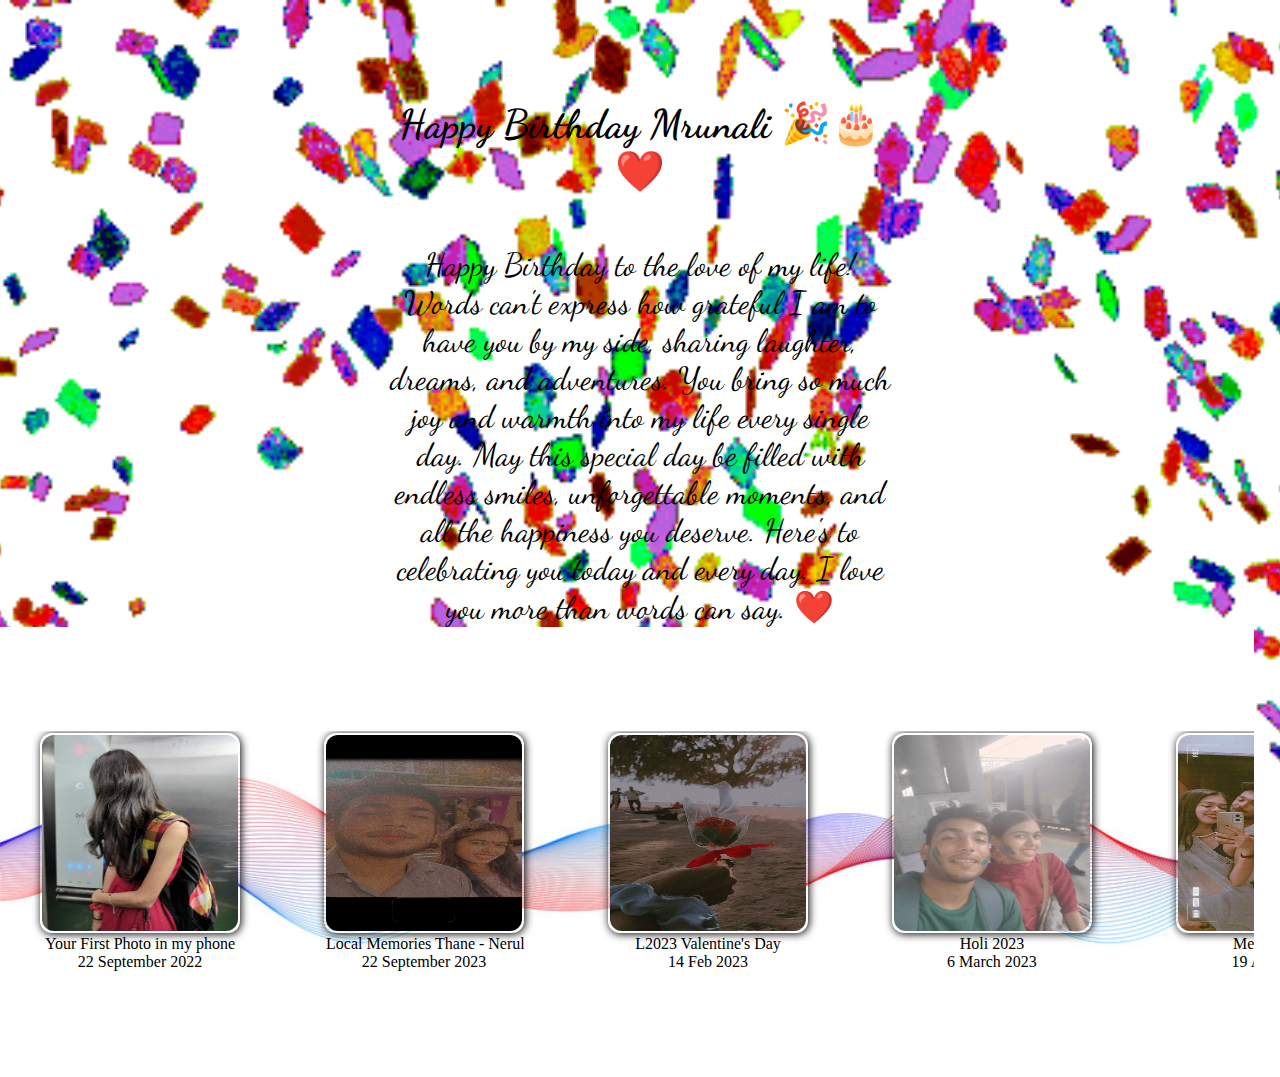
<file: index.html>
<!DOCTYPE html>
<html lang="en">
<head>
    <meta charset="UTF-8">
    <meta name="viewport" content="width=device-width, initial-scale=1.0">
    <!-- <link rel="shortcut icon" href="party.png" type="image/x-icon"> -->
    <title></title>
</head>
<body>
    <h2>Index Page</h2>
    <script src="./src/js/index.js"></script>
</body>
</html>
</file>
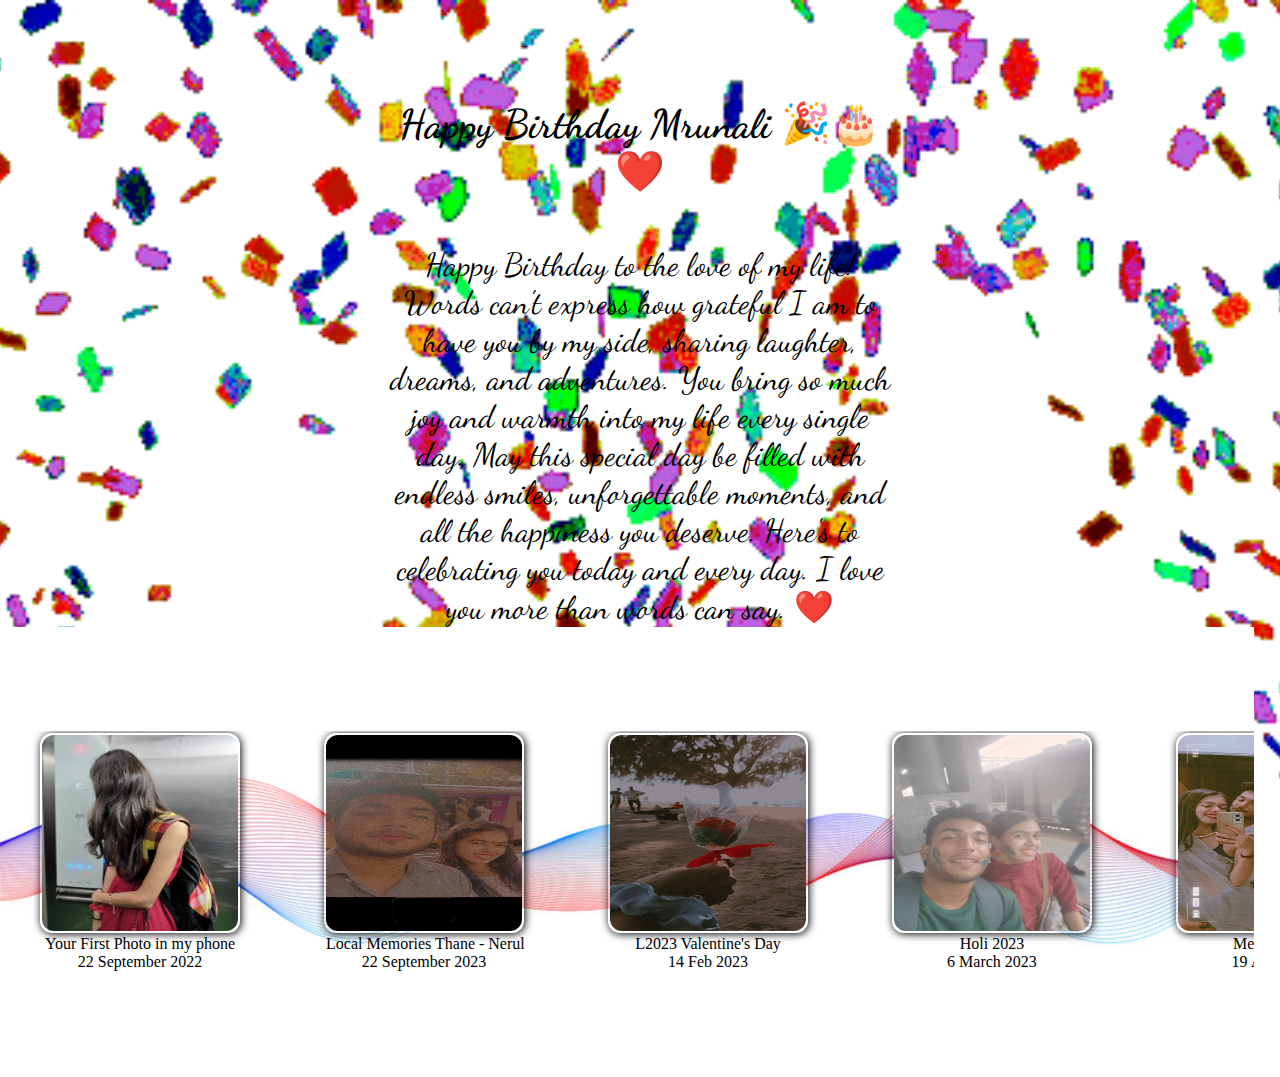
<file: src/template/countdown1.html>
<!DOCTYPE html>
<html lang="en">
<head>
    <meta charset="UTF-8">
    <meta name="viewport" content="width=device-width, initial-scale=1.0">
    <link rel="shortcut icon" href="../../assets/stickers/party.png" type="image/x-icon">
    <title>Mrunali's Birthday: Loading...!</title>
    <link rel="stylesheet" href="../css/countdown1.css">
</head>
<body>
    <div id="count-down-one">
        <div class="container">
            <div class="birthday-container">
                <p>Birthday Bash</p>
            </div>
            <div class="timer-container">
                <div class="time-box" id="days"></div>
                <div class="time-box" id="hours"></div>
                <div class="time-box" id="mins"></div>
            </div>
            <div class="msg">
                <p>Excitement is in the Air!</p>
                <p>Get Ready for the Celebration, Your Birthday Is on the Horizon!</p>
            </div>
        </div>
    </div>

    <div id="frame-one">
        <img src="../../assets/bg_images/photo-frame-1.png" alt="frame" height="400px">
    </div>
    <img src="../../assets/imgs/img1.jpeg" alt="img1" id="photo1">

    <div id="frame-two">
        <img src="../../assets/bg_images/photo-frame-1.png" alt="frame" height="300px">
    </div>
    <img src="../../assets/imgs/img2.jpeg" alt="img1" id="photo2">

    <div id="frame-three">
        <img src="../../assets/bg_images/photo-frame-1.png" alt="frame" height="400px">
    </div>
    <img src="../../assets/imgs/img3.jpeg" alt="img1" id="photo3">

    <div id="frame-four">
        <img src="../../assets/bg_images/photo-frame-1.png" alt="frame" height="300px">
    </div>
    <img src="../../assets/imgs/img4.jpeg" alt="img1" id="photo4">

    <script src="../js/countdown1.js"></script>
</body>
</html>
</file>
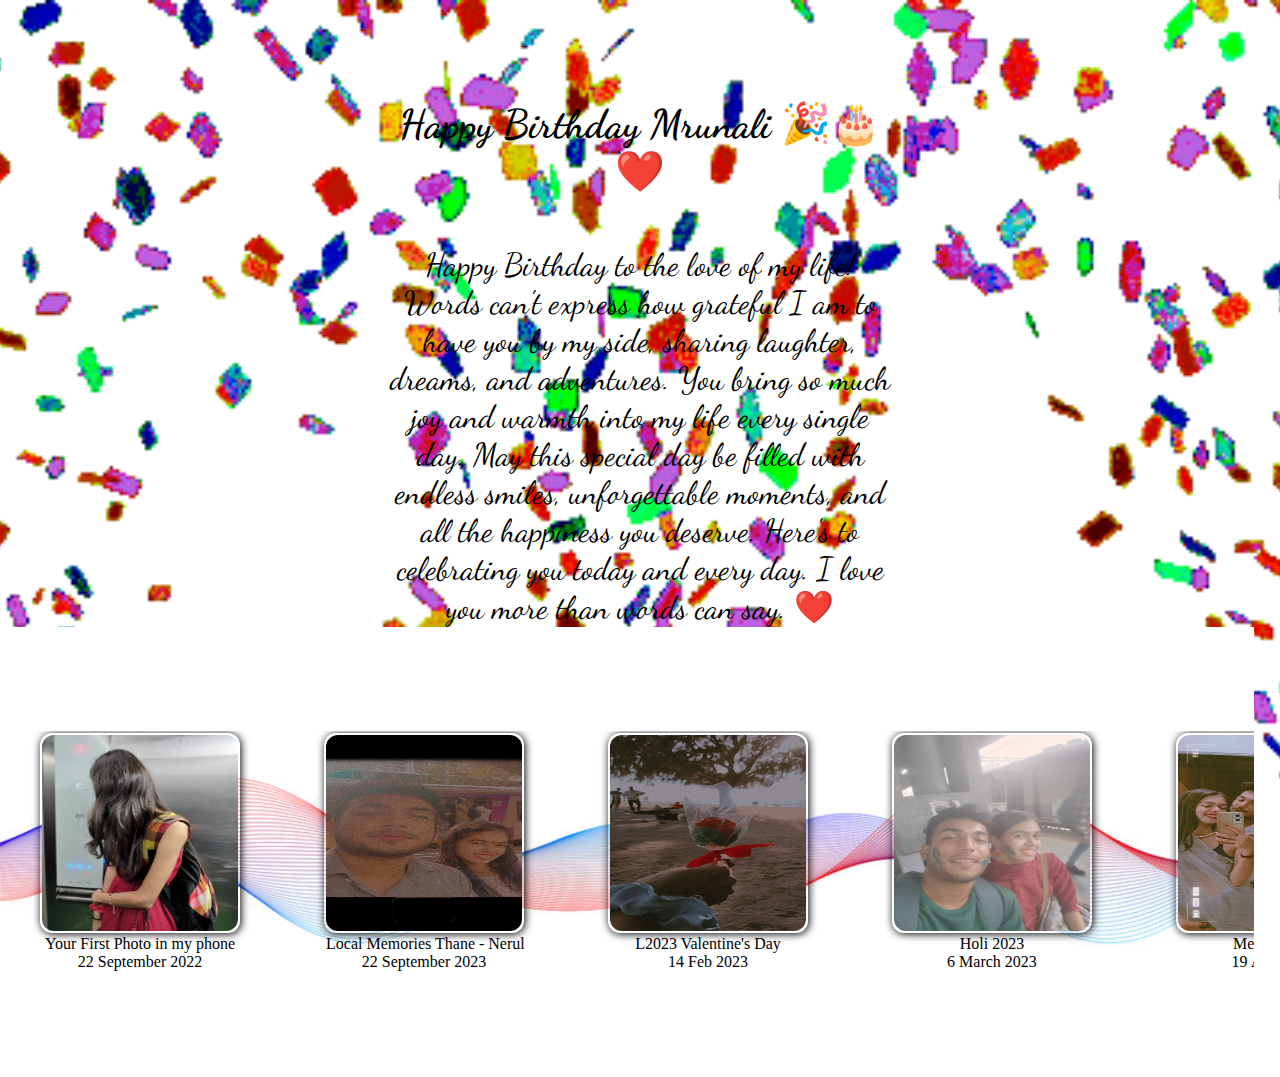
<file: src/template/wish.html>
<!DOCTYPE html>
<html lang="en">
<head>
    <meta charset="UTF-8">
    <meta name="viewport" content="width=device-width, initial-scale=1.0">
    <link rel="shortcut icon" href="../../assets/stickers/confetti.png" type="image/x-icon">
    <title>Happy Birthday Mrunu ♥!!</title>
    <link rel="stylesheet" href="../css/wisht.css">
</head>
<body>
    <div id="wish-container">

        <h1 id="wish-heading">Happy Birthday Mrunali 🎉🎂❤️</h1>
        <p id="wish">
            Happy Birthday to the love of my life! Words can't express how grateful I am to have you by my side, sharing laughter, dreams, and adventures. You bring so much joy and warmth into my life every single day. May this special day be filled with endless smiles, unforgettable moments, and all the happiness you deserve. Here's to celebrating you today and every day. I love you more than words can say. ❤️</p>
        
        <!-- <img src="https://static.vecteezy.com/system/resources/thumbnails/011/236/426/small_2x/confetti-and-luxury-pink-balloon-birthday-celebration-border-free-png.png" alt="ballons" class="ballons"> -->

        <div id="our-story">
            <div class="main-box">
                <div class="box">
                    <img src="../../assets/imgs/1.jpeg" alt="" height="200px">
                    <p>Your First Photo in my phone</p>
                    <p>22 September 2022</p>
                </div>
                <div class="box">
                    <img src="../../assets/imgs/2.jpeg" alt="" height="200px">
                    <p>Local Memories Thane - Nerul</p>
                    
                    <p>22 September 2023</p>
                </div>
                <div class="box">
                    <img src="../../assets/imgs/3.jpeg" alt="" height="200px">
                    <p>L2023 Valentine's Day</p>
                    
                    <p>14 Feb 2023</p>
                </div>
                <div class="box">
                    <img src="../../assets/imgs/4.jpeg" alt="" height="200px">
                    <p>Holi 2023</p>
                    
                    <p>6 March 2023</p>
                </div>
                <div class="box">
                    <img src="../../assets/imgs/5.jpeg" alt="" height="200px">
                    <p>Memory Day</p>
                    
                    <p>19 April 2023</p>
                </div>
                <div class="box">
                    <img src="../../assets/imgs/6.jpeg" alt="" height="200px">
                    <p>Marine Talks</p>
                    
                    <p>19 May 2023</p>
                </div>
                <div class="box">
                    <img src="../../assets/imgs/7.jpeg" alt="" height="200px">
                    <p>Sidhivinayak</p>
                    
                    <p>18 July 2023</p>
                </div>
                <div class="box">
                    <img src="../../assets/imgs/8.jpeg" alt="" height="200px">
                    <p>Girlfriend Day</p>
                    
                    <p>1 August 2023</p>
                </div>
                <div class="box">
                    <img src="../../assets/imgs/9.jpeg" alt="" height="200px">
                    <p>Zoo Bhaykhala</p>
                    
                    <p>12 August 2023</p>
                </div>
                <div class="box">
                    <img src="../../assets/imgs/10.jpeg" alt="" height="200px">
                    <p>Ganesh Darshan</p>
                    
                    <p>24 Sep 2023</p>
                </div>
                <div class="box">
                    <img src="../../assets/imgs/11.jpeg" alt="" height="200px">
                    <p>Navratri -Thane</p>
                    
                    <p>23 October 2023</p>
                </div>
                <div class="box">
                    <img src="../../assets/imgs/12.jpeg" alt="" height="200px">
                    <p>Christmas</p>
                    
                    <p>25 December 2023</p>
                </div>
                <div class="box">
                    <img src="../../assets/imgs/13.jpeg" alt="" height="200px">
                    <p>Farmhouse Trip</p>
                    
                    <p>27 January 2024</p>
                </div>
                <div class="box">
                    <img src="../../assets/imgs/14.jpeg" alt="" height="200px">
                    <p>Holi 2024</p>
                    
                    <p>24 March 2024</p>
                </div>
                <div class="box">
                    <img src="../../assets/imgs/15.jpeg" alt="" height="200px">
                    <p>Birthday Prep</p>
                    
                    <p>3 April 2024</p>
                </div>
                <!-- <div class="box special-box" style="width: 60%; height: calc(254px); margin-left: 240px;">
                    <img src="../../assets/imgs/birthdaystrip.jpg" alt="">
                </div> -->
            </div>
            
        </div>
    </div>
</body>
</html>
</file>
<file: src/css/countdown1.css>
/* Google fonts import */
@import url('https://fonts.googleapis.com/css2?family=Devonshire&family=Dynalight&family=Lobster+Two:ital,wght@0,400;0,700;1,400;1,700&family=The+Nautigal:wght@400;700&display=swap');


* {
    margin: 0;
    padding: 0;
    box-sizing: border-box;
    font-family: "Lobster Two", sans-serif;
    font-style: normal;
}

body{
    overflow: hidden;
}

#count-down-one {
    height: 100vh;
    width: 100vw;
    background: rgb(131, 58, 180);
    background: linear-gradient(180deg, rgba(131, 58, 180, 1) 12%, rgba(253, 29, 29, 1) 86%);
    /* overflow: hidden; */
}

#count-down-one .container {
    position: absolute;
    top: 50%;
    right: 50%;
    transform: translate(50%, -50%);
}

#count-down-one .container .birthday-container {
    color: white;
    word-spacing: 5px;
    font-size: 4rem;
    margin-bottom: 2rem;
    font-weight: 600;
}

#count-down-one .container .timer-container {
    display: flex;
    /* width: 40rem; */
    justify-content: space-between;
}

#count-down-one .container .timer-container .time-box {
    width: 100px;
    height: 100px;
    background-color: white;
    color: black;
    border-radius: 8px;
    display: flex;
    justify-content: center;
    align-items: center;
    flex-direction: column;
}

#days,
#hours,
#mins {
    font-size: 3rem;
    width: 100px;
    font-weight: 700;
    text-align: center;
    transition: transform 2s;
}

#days::after {
    content: 'DAYS';
}

#hours::after {
    content: 'HOURS';
}

#mins::after {
    content: 'MINUTES   ';
}

#days::after,
#hours::after,
#mins::after {
    /* content: 'DAYS'; */
    font-size: 1rem;
    font-family: Arial, Helvetica, sans-serif;
    font-weight: 600;
    display: inline-block;
    width: 100px;
    text-align: center;
    position: relative;
}

#count-down-one .container .msg{
    margin-top: 25px;
    width: 385px;
    color: white;
    font-size: 24px;
    display: flex;
    flex-direction: column;
    align-items: center;
    text-align: center;
}


/* Extra small devices (phones, 600px and down) */
@media only screen and (max-width: 600px) {
    #count-down-one .container{
        /* margin: 15px 0; */
    }

    #count-down-one .container .birthday-container{
        font-size: 3rem;
        text-align: center;
    }

    .timer-container{
        width: 80%;
        margin: auto;
    }

    #count-down-one .container .timer-container .time-box{
        width: 80px;
        height: 80px;
    }

    #days, #hours, #mins {
        font-size: 2.5rem;
    }

    #days::after, #hours::after, #mins::after{
        font-size: 0.8rem;
    }
}

/* ------------------Frames CSS------------------------- */
#frame-one, #photo1, #frame-two, #photo2, #frame-three, #photo3, #frame-four, #photo4{
    position: absolute;
}

#frame-one{
    top: 0;
    left: 5%;
    transform: rotatez(10deg);
    z-index: 2;
    overflow: hidden;
}

#photo1{
    height: 300px;
    top: 6%;
    left: 8.5%;
    transform: rotatez(10deg);
}

#frame-two{
    bottom: 0;
    left: 0;
    -webkit-transform: rotate(-10deg) scaleX(-1);
    transform: rotate(-10deg) scaleX(-1);
    z-index: 1;
    /* transform: rotatez(-10deg); */
}

#photo2{
    height: 220px;
    bottom: 8%;
    left: 2%;
    transform: rotatez(-10deg);
}

#frame-three{
    top: 0;
    right: 5%;
    -webkit-transform: rotate(10deg) scaleX(-1);
    transform: rotate(-10deg) scaleX(-1);
    z-index: 2;
}

#photo3{
    /* height: 00px; */
    width: 250px;
    top: 8%;
    right: 8%;
    transform: rotatez(-10deg);
}

#frame-four{
    bottom: 0;
    right: 0;
    transform: rotate(10deg);
    z-index: 1;
}

#photo4{
    height: 220px;
    bottom: 8%;
    right: 2%;
    transform: rotatez(10deg);
}

/* Extra small devices (phones, 600px and down) */
@media only screen and (max-width: 600px) {
    #frame-one, #frame-two{
        /* margin: 0 auto; */
        left: calc(50% - 115px);
    }

    #frame-one img, #frame-two img{
        height: 250px;
    }

    #photo1{
        height: 200px;
        top: 3%;
        left: calc(50% - 92px);
    }

    #photo2 {
        height: 200px;
        bottom: 3%;
        left: calc(50% - 100px); 
    }
    
    #frame-three, #frame-four, #photo4, #photo3{
        display: none;
    }
}
</file>
<file: src/css/wisht.css>
@import url('https://fonts.googleapis.com/css2?family=Dancing+Script:wght@400..700&display=swap');

*{
    margin: 0;
    padding: 0;
    box-sizing: border-box;
}


body{
    background-image: url('../../assets/stickers/confetti.gif');
    -webkit-background-size: cover!important;
    -moz-background-size: cover!important;
    -o-background-size: cover!important;
    background-size: cover!important;
    background-position:center center;
    background-repeat:no-repeat;
    image-rendering: -webkit-optimize-contrast;
}


#wish-container{
    background-image: url("https://static.vecteezy.com/system/resources/thumbnails/011/236/426/small_2x/confetti-and-luxury-pink-balloon-birthday-celebration-border-free-png.png");
    background-repeat: no-repeat;
    background-size: cover;
    height: 100vh;
}

#sub-wish-container{
    /* background-color; */
}

#wish-heading,
#wish{
    margin: auto;
    /* padding: 150px 0 0 0; */
    text-align: center;
    width: 40%;
    font-size: 2rem;
    font-family: "Dancing Script", cursive;
    font-optical-sizing: auto;
}

#wish-heading{
    padding: 100px 0 0 0;
    font-weight: 900;
    font-size: 2.5rem;
}

#wish{
    padding: 50px 0 0 0;
}

@media only screen and (max-width: 600px) {
    #wish-container{
        height: auto;
    }

    #wish-heading,
    #wish{
        width: 50%;
        font-size: 1rem;
    }

    #wish-heading{
        padding: 30px 0 0 0;
    }

    #wish{
        padding: 25px 0 0 0;
    }
}

/* ------------------------------------- */
#our-story{
    position: absolute;
    background: #e0efe3;
    height: 50vh;
    width: 98vw;
    background-image: url("../../assets/bg_images/wavy.jpg");
    background-repeat: repeat;
    background-size: contain;
    overflow-x: hidden;
    display: flex;
    align-items: center;
}

.main-box{
    width: 100vw;
    /* background-color: aqua; */
    overflow: hidden;
    /* overflow-x: auto; */
    text-wrap: nowrap;
    padding: 2px 0;
}

#our-story .main-box .box{
    display: inline-block;
    height: 200px;
    width: 200px;
    /* border: 0.1px solid black; */
    margin: 0 40px;
    position: relative;
    border-radius: 12px;
    box-shadow: 1px 1px 8px;
    padding: 2px;
    text-align: center;
    position: relative;
    animation: scrollStory 40s infinite ease; 
    animation-fill-mode: forwards;
    right: 0px;
}

@keyframes scrollStory {
    0%   {right: 0px;}
    95% {right: 3000px;}
    5% {right: 0;}
}

@media only screen and (max-width: 600px) {
    @keyframes scrollStory {
        0%   {right: 0px;}
        90% {right: 3800px;}
        100% {right: 0;}
    }
}

#our-story .main-box .box img{
    width: 100%;
    height: 100%;
    border-radius: 12px;
    /* margin-left: 80px; */
}

#our-story .main-box .special-box{
    background-color: white;
    background-image: url('../../assets/stickers/confetti.gif');
}

#our-story .main-box .special-box img{

    width: auto;
    height: 100%;
    border-radius: 0;
    mix-blend-mode:darken;
}
</file>
